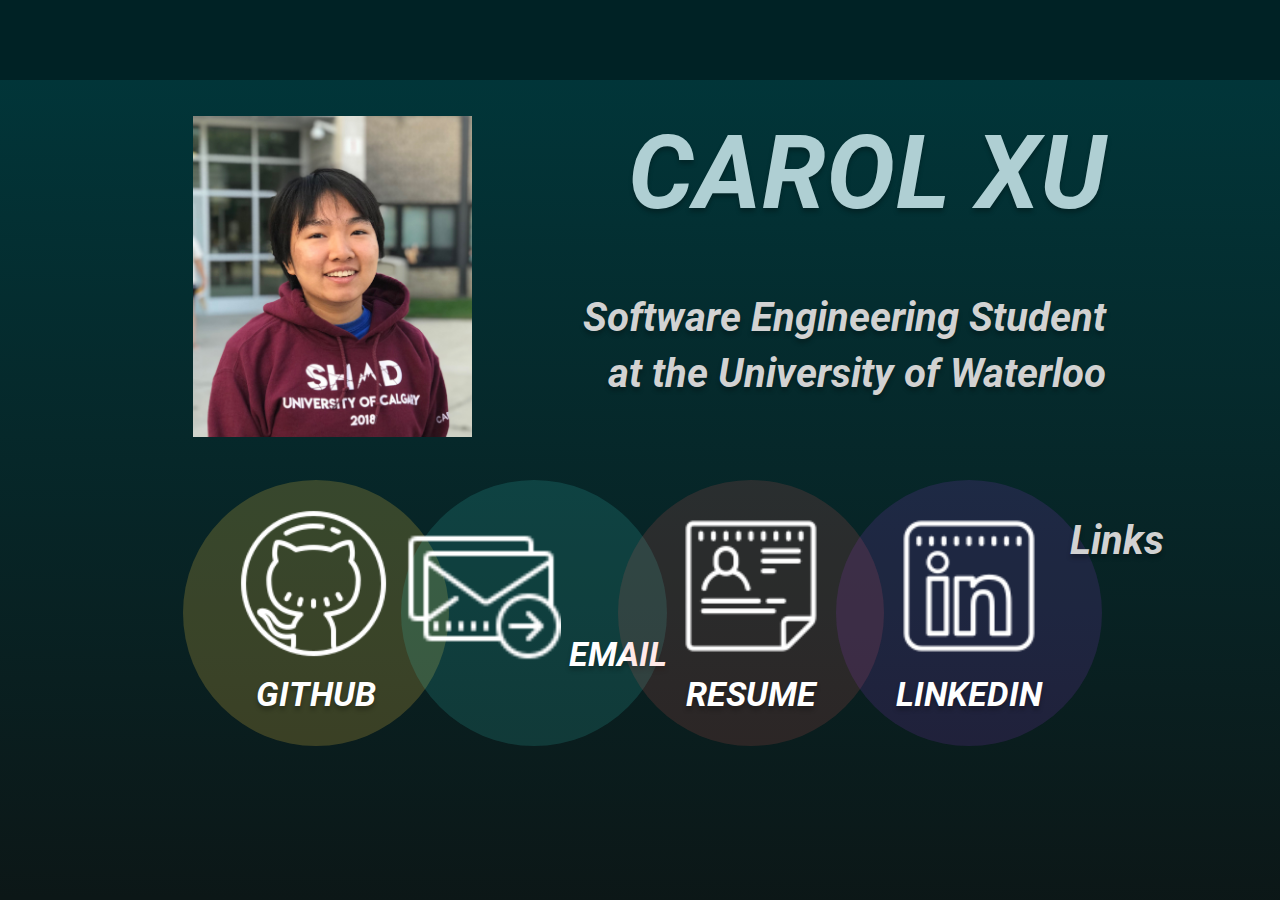
<file: index.html>
<!DOCTYPE html>
<html>

<head>
	<meta charset="UTF-8">
	<title>Carol Xu</title>
<!--	<link rel="icon" href="http://example.com/favicon.png">-->
	<link rel="stylesheet" type="text/css" href="css/mainpage-css.css">
	<link rel="stylesheet" type="text/css" href="css/mainpage-resizing-css.css">
</head>


<body>
	<div class="toolbar"></div>

	<!-- -->
	<div class="main-container">
		<h1 class="title">CAROL XU</h1>
		<div class="portrait-container">
			<img class="portrait-img" src="img/self-portrait.JPG">
		</div>

		<h2 class="subtitle">Software Engineering Student at the University of Waterloo</h2>
	</div>

	<div class="circle-container">
		<div id="c1" class="circle">
			<a href="https://github.com/Carolx715" onmouseover="onHoverOver(0)" onmouseout="stopHoverOver(0)" onclick="stopHoverOver(0)">
				<img class="icon-img" src="img/icons8-github-128.png">
				GITHUB
			</a>
		</div>
		<div id="c2" class="circle">
			<a href="mailto:carolx715@gmail.com" onmouseover="onHoverOver(1)" onmouseout="stopHoverOver(1)" onclick="stopHoverOver(1)">
				<img class="icon-img" src="img/icons8-send-email-64.png">
				EMAIL
			</a>
		</div>
		<div id="c3" class="circle">
			<a href="pdf/carolx-resume.pdf" onmouseover="onHoverOver(2)" onmouseout="stopHoverOver(2)" onclick="stopHoverOver(2)">
				<img class="icon-img" src="img/icons8-resume-100.png">
				RESUME
			</a>
		</div>
		<div id="c4" class="circle">
			<a href="https://www.linkedin.com/in/carol-xu-b00m65187/" onmouseover="onHoverOver(3)" onmouseout="stopHoverOver(3)" onclick="stopHoverOver(3)">
				<img class="icon-img" src="img/icons8-linkedin-100.png">
				LINKEDIN
			</a>
		</div>

		<h2 class="subtitle">Links</h2>
	</div>
	<!-- -->


	<script src="js/mainpage-script.js"></script>

	
</body>

</html>
</file>
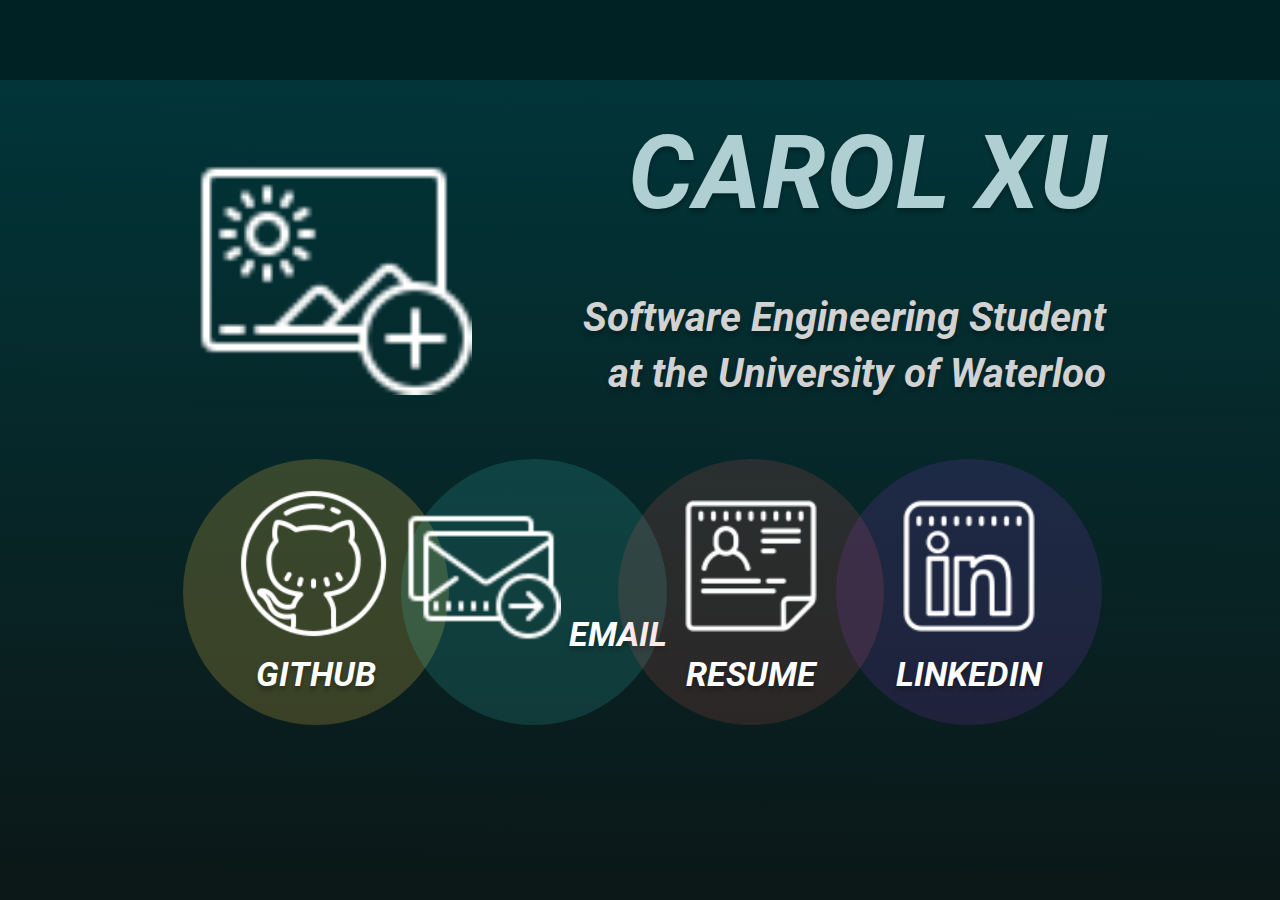
<file: mainpage.html>
<!DOCTYPE html>
<html>

<head>
	<meta charset="UTF-8">
	<title>Unit Visualizer</title>
	<link rel="stylesheet" type="text/css" href="css/mainpage-css.css">

</head>


<body>


	<!-- -->
	<div class="main-container">
		<div class="portrait-container">
			<img class="portrait-img" src="img/icons8-add-image-64.png">
		</div>
		<div class="text-container">
			<h1 class="title">CAROL XU</h1>
			<h2 class="subtitle">Software Engineering Student at the University of Waterloo</h2>
		</div>
	</div>

	<div class="circle-container">
		<div id="c1" class="circle">
			<a href="">
				<img class="icon-img" src="img/icons8-github-128.png">
				GITHUB
			</a>
		</div>
		<div id="c2" class="circle">
			<a href="">
				<img class="icon-img" src="img/icons8-send-email-64.png">
				EMAIL
			</a>
		</div>
		<div id="c3" class="circle">
			<a href="">
				<img class="icon-img" src="img/icons8-resume-100.png">
				RESUME
			</a>
		</div>
		<div id="c4" class="circle">
			<a href="">
				<img class="icon-img" src="img/icons8-linkedin-100.png">
				LINKEDIN
			</a>
		</div>
	</div>
	<!-- -->


	<script src="js/mainpage-script.js"></script>

	<div class="toolbar"></div>
</body>

</html>
</file>
<file: css/mainpage-css.css>
@font-face {
	font-family: "Roboto Bold Italic";
	src: url(../fonts/Roboto-BoldItalic.ttf) format("truetype");
}
html {
	height: 100%;
	background: linear-gradient(0.5deg, #0C1717 0.34%, #00383C 98.95%) no-repeat center center fixed;
/*	-webkit-background-size: cover;*/
}
body {
/*	height: 100%;*/
	padding: 50px;
	padding-top: 5em;
	text-align: center;
}

a {
	color: white;
	text-decoration: none;
}

.toolbar {
	position: fixed;
	z-index: 1000;
	width: 100%;
	height: 5em;
	left: 0px;
	top: 0px;

	background: #002225;
}

.main-container{
	width: 80%;
	display: inline-block;
}

.portrait-img {
	width: 100%;
	height: auto;
	display: block;
}

/*
.text-container {
	position: relative;
	float: left;
	width: 70%;
}
*/

.portrait-container {
	position: relative;
	
	float: left;
	left: 0%;
	top: 0%;
	bottom: 0%;
	width: 30%;
	height: 100%;
	margin: 2%;
	margin-top: 3%;
	
}

.title {
	position: relative;
	float: right;
	margin: 0px;
	right: 0%;
	color: #AFCFD3;
	font-family: "Roboto Bold Italic";
	font-size: 103px;
	line-height: 169px;
	text-align: right;
	
	text-shadow: 0px 4px 4px rgba(0, 0, 0, 0.25);
}

.subtitle {
	position: relative;
	width: 60%;
	float: right;

	font-family: "Roboto Bold Italic";
	font-size: 40px;
	line-height: 56px;
	text-align: right;

	color: #D2D2D2;
	text-shadow: 0px 4px 4px rgba(0, 0, 0, 0.25);
}

.circle-container {
	position: relative;
	display: inline-block;
	width: 90%;
	height: auto;
	padding: 20px;
	text-align: center;
}

.circle {
	position: absolute;
	border-radius: 50%;
	width: 266px;
	height: 266px;
	text-align: center;
	display: inline-block;
	margin-bottom: 3em;
	
	font-family: "Roboto Bold Italic";
	color: white;
	font-size: 34px;
}

.icon-img {
	padding-top: 10%;
	width: 60%;
	height: auto;
}

#c1 {
	left: 8%;
	background-color: rgba(239, 200, 66, 0.21);
}
#c2 {
	left: 28%;
	background-color: rgba(66, 239, 228, 0.14);
}
#c3 {
	left: 48%;
	background-color: rgba(255, 102, 92, 0.14);
}
#c4 {
	left: 68%;
	background-color: rgba(173, 66, 239, 0.14);
}

a {
	text-shadow: 0px 4px 4px rgba(0, 0, 0, 0.25);
}
</file>
<file: css/mainpage-resizing-css.css>
@media screen and (min-width: 1450px) {
	.circle {
		width: 300px;
		height: 300px;
		font-size: 50px;
		margin-bottom: 0em;
	}
	.title {
		font-size: 125px;
		line-height: 190px;
	}

	.subtitle {
		font-size: 60px;
		line-height: 70px;
	}
}

@media screen and (max-width:1050px) {
	body {
		padding: 0px;
		padding-top: 70px;
	}

	.circle {
		width: 180px;
		height: 180px;
		font-size: 25px;
		margin-bottom: 0em;
	}

	.title {
		font-size: 80px;
		line-height: 120px;
	}

	.subtitle {
		font-size: 30px;
		line-height: 50px;
	}

	.icon-img {
		padding-top: 10%;
		width: 60%;
		height: auto;
	}
}

@media screen and (max-width:624px) {
	.portrait-container {
		float: none;
		display: inline-block;
		width: 50%;
	}

	body {
		padding: 0px;
		padding-top: 70px;
	}

	
	.circle {
		margin-bottom: 0em;
		position: relative;
		width: 180px;
		height: 180px;
		font-size: 25px;
	}

	.title {
		font-size: 70px;
		line-height: 90px;
		text-align: center;
		float: none;
		width: 100%;
	}

	.subtitle {
		font-size: 25px;
		line-height: 37px;
		text-align: center;
		float: none;
		width: 100%;
	}

	.icon-img {
		padding-top: 10%;
		width: 60%;
		height: auto;
	}

	#c1 {
		left: 1.5%;
		top: 4px;
	}

	#c2 {
		left: -1.5%;
		top: 4px;
	}

	#c3 {
		left: 1.5%;
		top: -4px;
	}

	#c4 {
		left: -1.5%;
		top: -4px;
	}
}


@media (hover: none) {
	.portrait-container {
		float: none;
		display: inline-block;
		width: 50%;
	}

	body {
		min-height: 100%;
		padding: 0px;
		padding-top: 7em;
	}

	.circle {
		position: relative;
		width: 7em;
		height: 7em;
		font-size: 3.5em;
	}

	.title {
		font-size: 9em;
		line-height: 1.5em;
		text-align: center;
		float: none;
		width: 100%;
	}

	.subtitle {
		font-size: 4em;
		line-height: 1.5em;
		text-align: center;
		float: none;
		width: 100%;
	}

	.icon-img {
		padding-top: 10%;
		width: 60%;
		height: auto;
	}
	
	.toolbar {
		height: 6em;
	}

	#c1 {
		left: 0.3em;
		top: 0.3em;
	}

	#c2 {
		left: -0.3em;
		top: 0.3em;
	}

	#c3 {
		left: 0.3em;
		top: -0.3em;
	}

	#c4 {
		left: -0.3em;
		top: -0.3em;
	}
}
</file>
